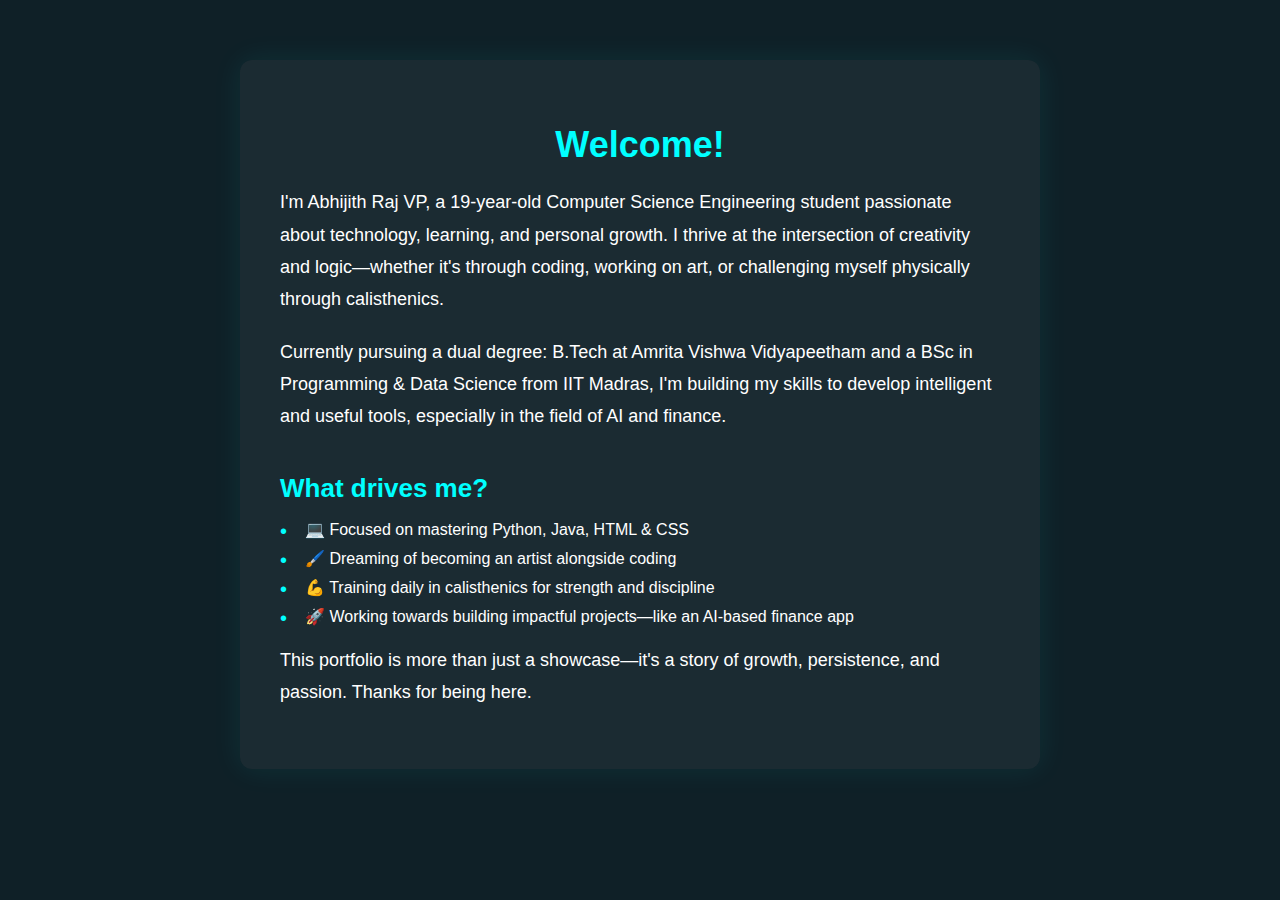
<file: aboutme.html>
<!DOCTYPE html>
<html lang="en">
<head>
  <meta charset="UTF-8" />
  <meta name="viewport" content="width=device-width, initial-scale=1.0"/>
  <title>About Me</title>
  <link rel="stylesheet" href="aboutcss.css" />
</head>
<body>
  <div id="maindiv">
    <section id="about-section">
      <h1>Welcome!</h1>
      <p>
        I'm Abhijith Raj VP, a 19-year-old Computer Science Engineering student passionate about technology, learning, and personal growth. I thrive at the intersection of creativity and logic—whether it's through coding, working on art, or challenging myself physically through calisthenics.
      </p>

      <p>
        Currently pursuing a dual degree: B.Tech at Amrita Vishwa Vidyapeetham and a BSc in Programming & Data Science from IIT Madras, I'm building my skills to develop intelligent and useful tools, especially in the field of AI and finance.
      </p>

      <h2>What drives me?</h2>
      <ul> 
        <li>💻 Focused on mastering Python, Java, HTML & CSS</li>
        <li>🖌️ Dreaming of becoming an artist alongside coding</li>
        <li>💪 Training daily in calisthenics for strength and discipline</li>
        <li>🚀 Working towards building impactful projects—like an AI-based finance app</li>
      </ul>

      <p>
        This portfolio is more than just a showcase—it's a story of growth, persistence, and passion. Thanks for being here.
      </p>
    </section>
  </div>
</body>
</html>
</file>
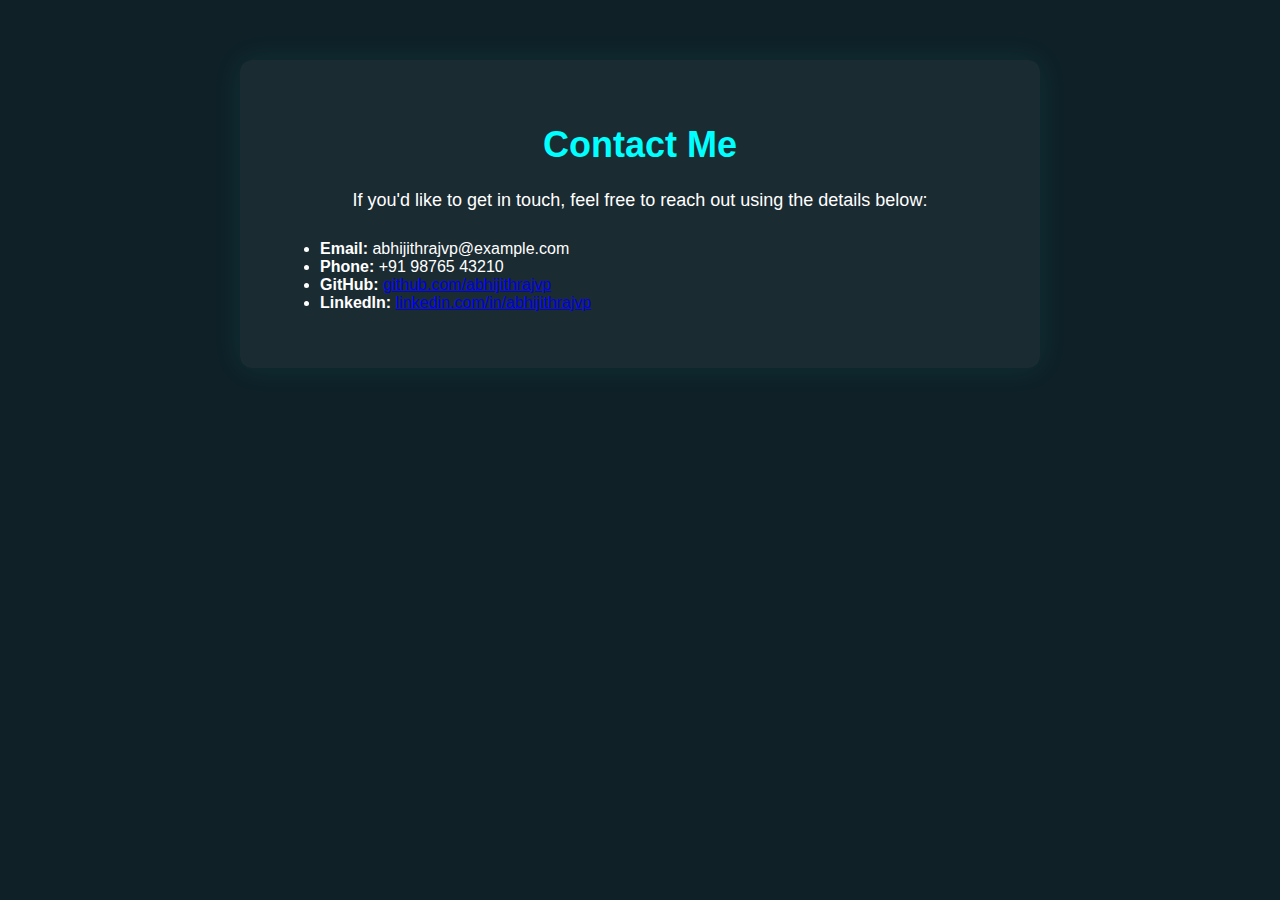
<file: contact.html>
<!DOCTYPE html>
<html lang="en">
<head>
  <meta charset="UTF-8" />
  <meta name="viewport" content="width=device-width, initial-scale=1.0" />
  <title>Contact</title>
  <link rel="stylesheet" href="contact.css" />
</head>
<body>
  <div id="maindiv">
    <section id="contact-section">
      <h1>Contact Me</h1>
      <p>If you'd like to get in touch, feel free to reach out using the details below:</p>
      <ul>
        <li><strong>Email:</strong> abhijithrajvp@example.com</li>
        <li><strong>Phone:</strong> +91 98765 43210</li>
        <li><strong>GitHub:</strong> <a href="https://github.com/abhijithrajvp" target="_blank">github.com/abhijithrajvp</a></li>
        <li><strong>LinkedIn:</strong> <a href="https://linkedin.com/in/abhijithrajvp" target="_blank">linkedin.com/in/abhijithrajvp</a></li>
      </ul>
    </section>
  </div>
</body>
</html>
</file>
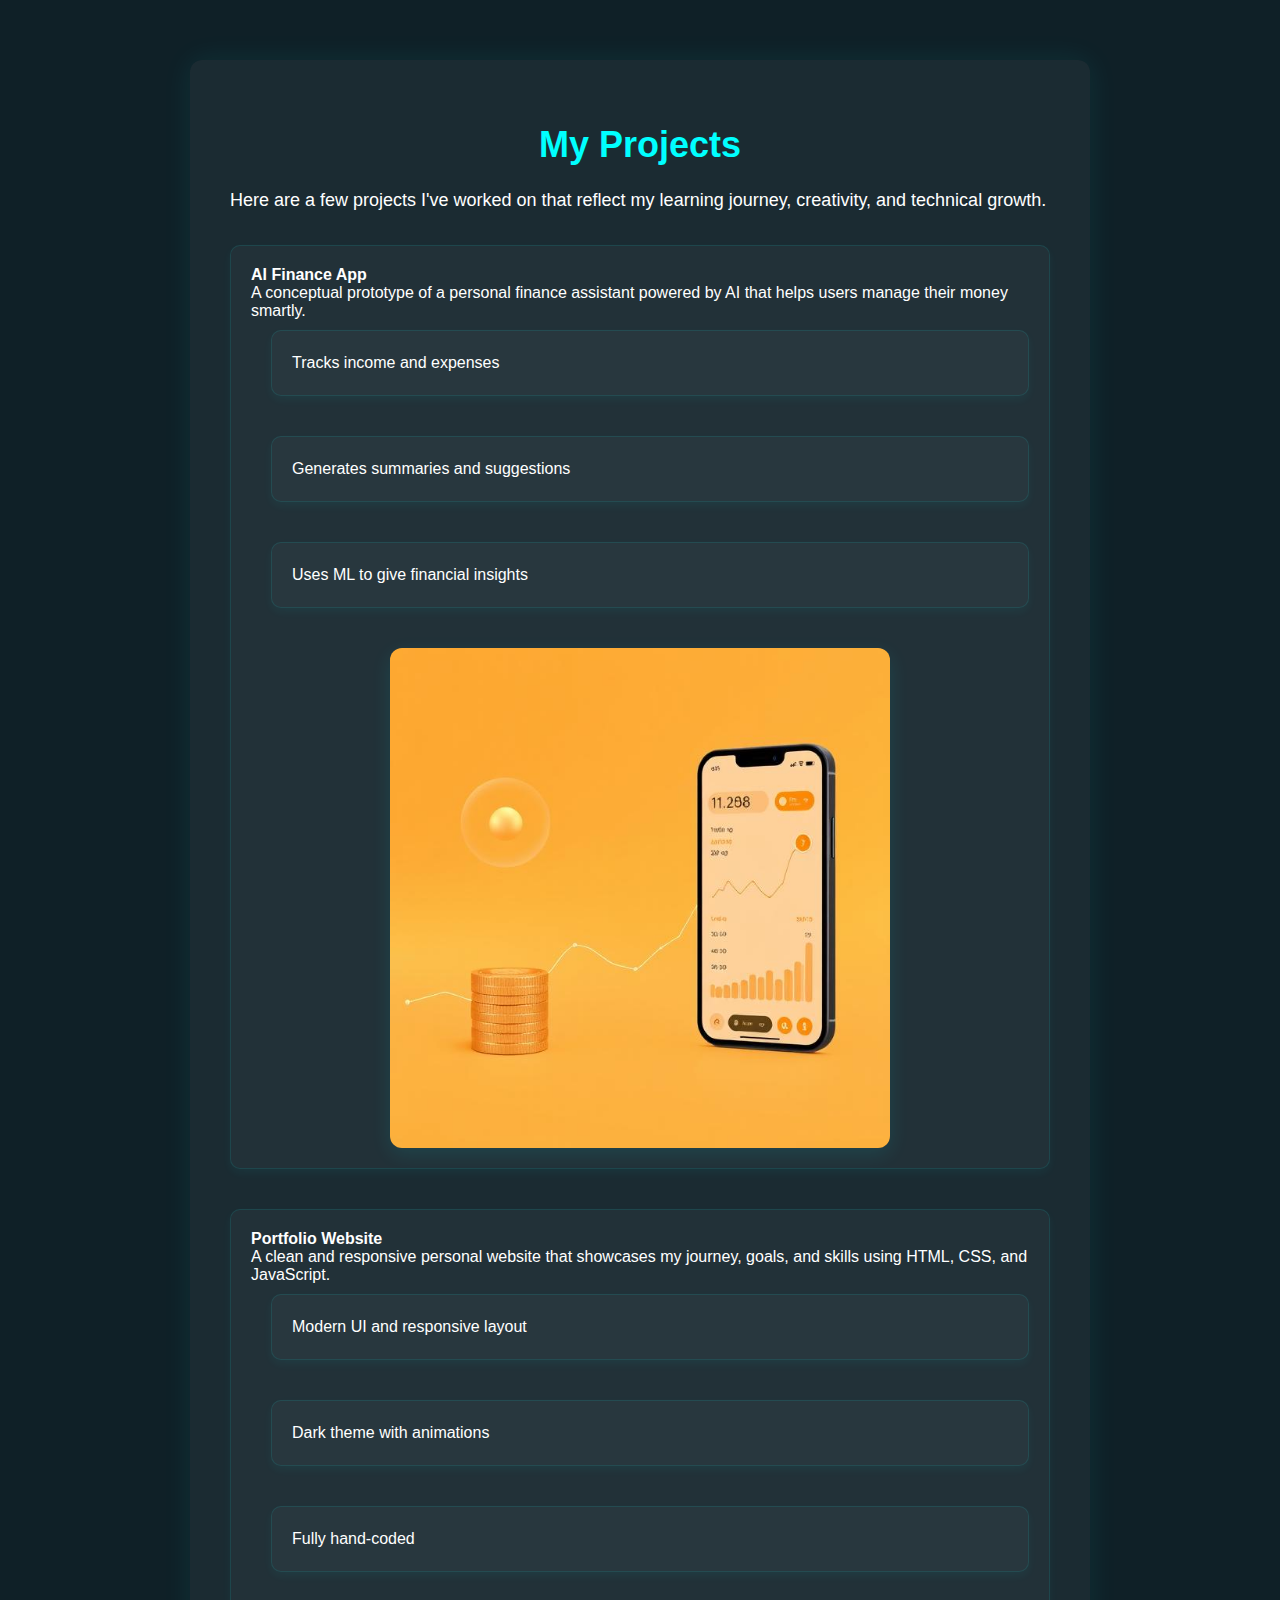
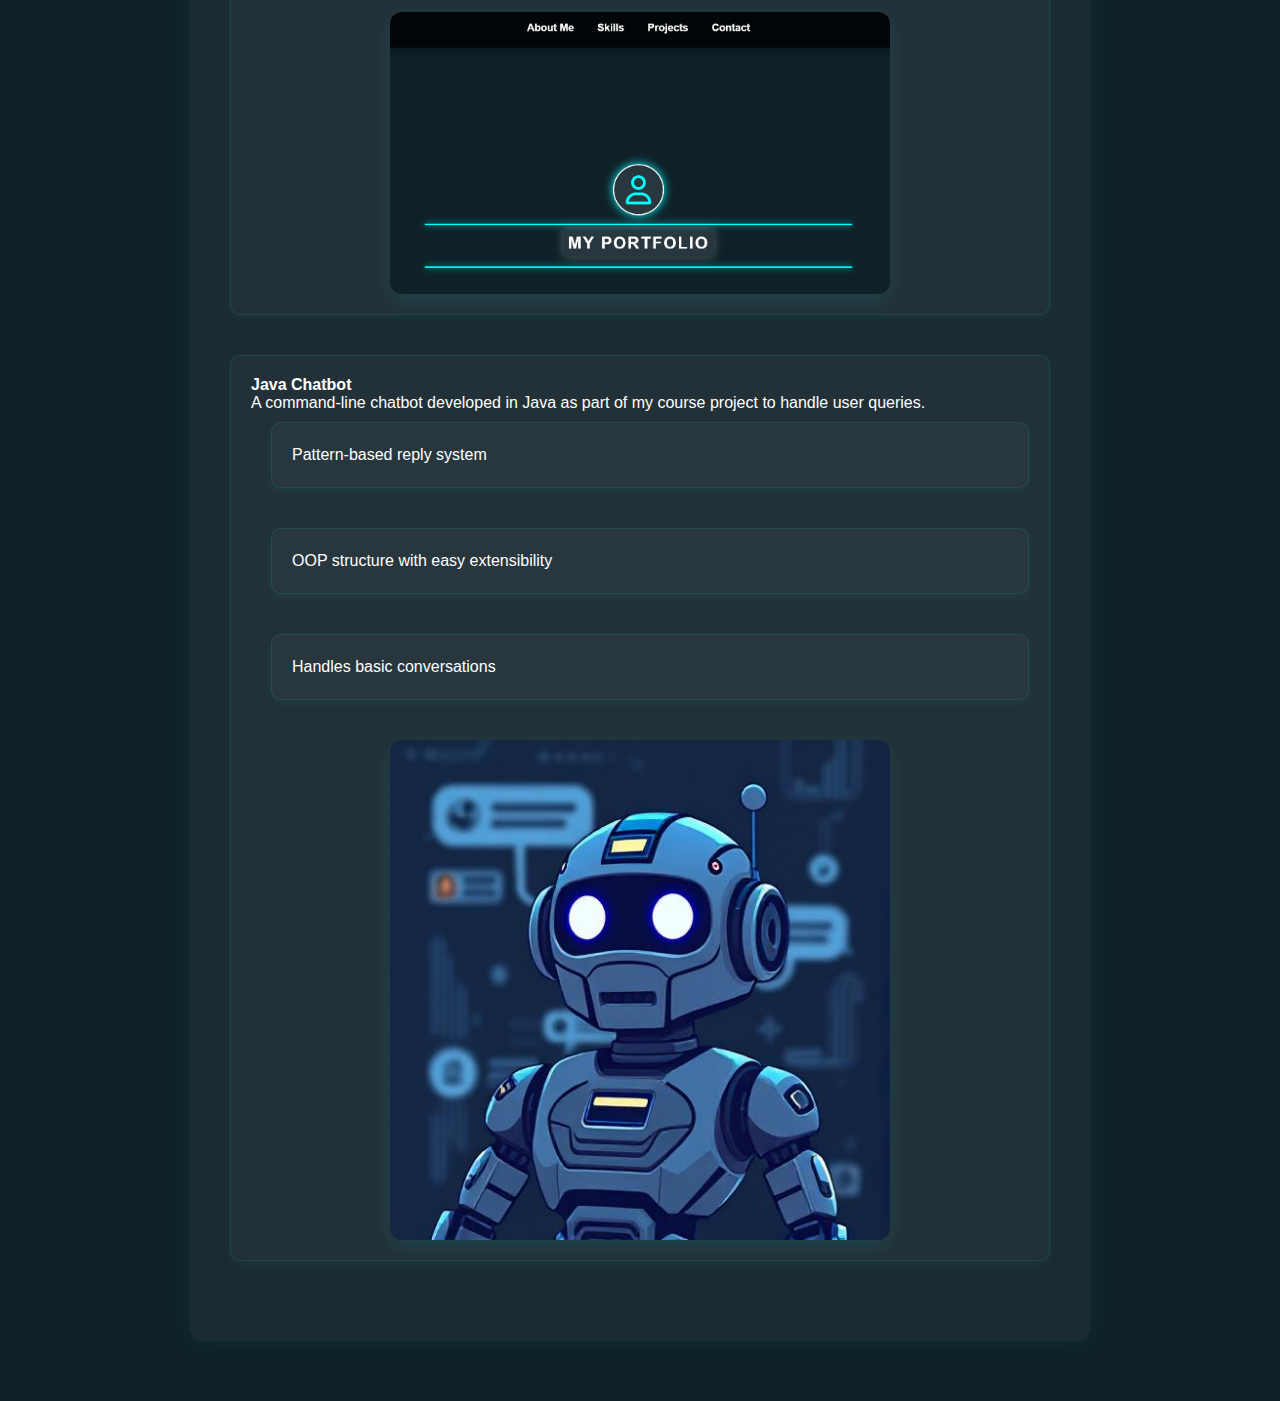
<file: project.html>
<!DOCTYPE html>
<html lang="en">
<head>
  <meta charset="UTF-8" />
  <meta name="viewport" content="width=device-width, initial-scale=1.0"/>
  <title>Projects</title>
  <link rel="stylesheet" href="projectcss.css" />
</head>
<body>
  <div id="maindiv">
    <section id="projects-section">
      <h1>My Projects</h1>
      <p>Here are a few projects I've worked on that reflect my learning journey, creativity, and technical growth.</p>
      <ul>
        <li>
          <strong>AI Finance App</strong><br>
          A conceptual prototype of a personal finance assistant powered by AI that helps users manage their money smartly.
          <ul>
            <li>Tracks income and expenses</li>
            <li>Generates summaries and suggestions</li>
            <li>Uses ML to give financial insights</li>
          </ul>
          <img src="aifinanceapp.jpg" alt="AI Finance App">
        </li>

        <li>
          <strong>Portfolio Website</strong><br>
          A clean and responsive personal website that showcases my journey, goals, and skills using HTML, CSS, and JavaScript.
          <ul>
            <li>Modern UI and responsive layout</li>
            <li>Dark theme with animations</li>
            <li>Fully hand-coded</li>
          </ul>
          <img src="profolioweb.png" alt="Portfolio Website">
        </li>

        <li>
          <strong>Java Chatbot</strong><br>
          A command-line chatbot developed in Java as part of my course project to handle user queries.
          <ul>
            <li>Pattern-based reply system</li>
            <li>OOP structure with easy extensibility</li>
            <li>Handles basic conversations</li>
          </ul>
          <img src="javachat.jpg" alt="Java Chatbot">
        </li>
      </ul>
    </section>
  </div>
</body>
</html>
</file>
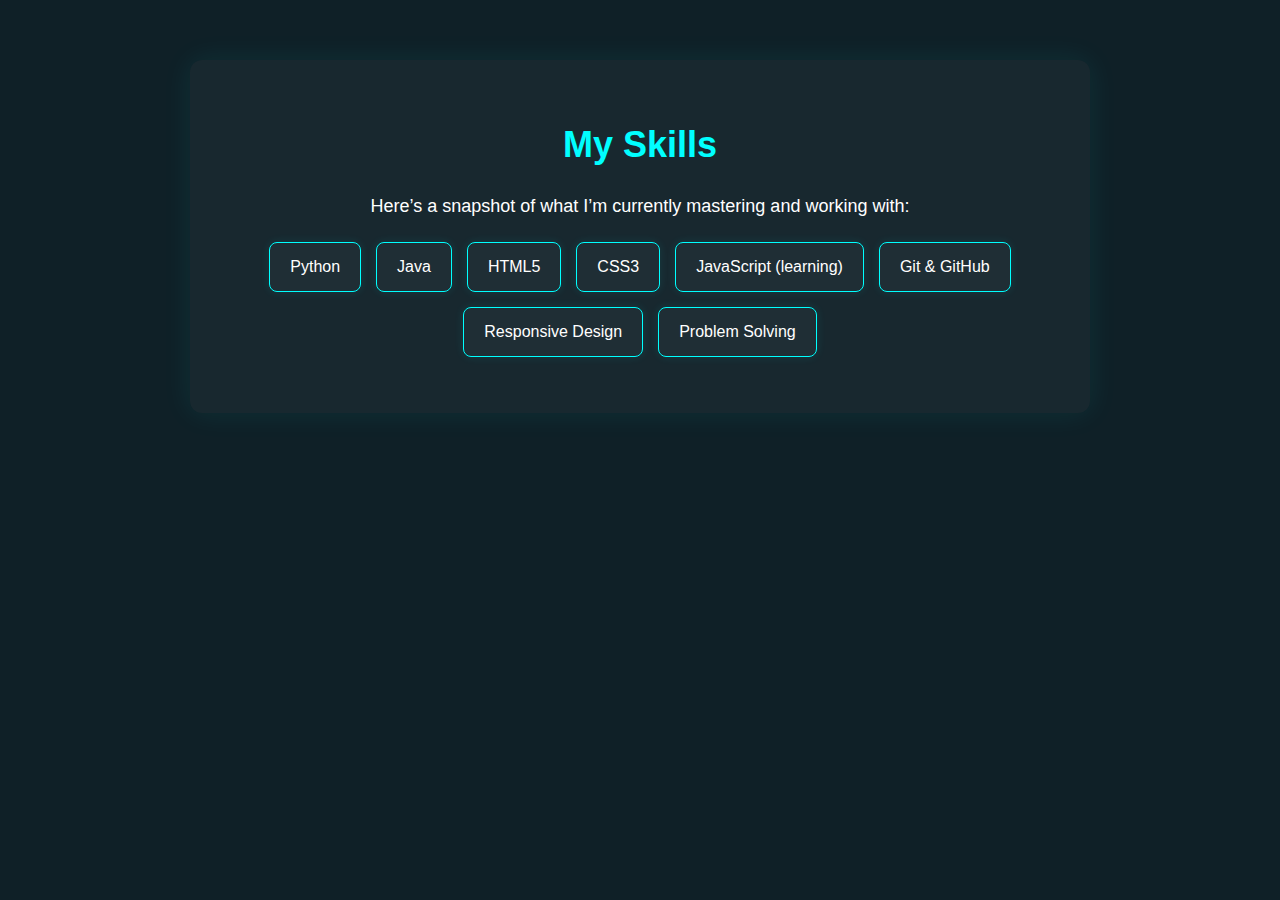
<file: skills.html>
<!DOCTYPE html>
<html lang="en">
<head>
  <meta charset="UTF-8" />
  <meta name="viewport" content="width=device-width, initial-scale=1.0"/>
  <title>Skills</title>
  <link rel="stylesheet" href="skills.css" />
</head>
<body>
    <div id="maindiv">
        <section id="skills-section">
          <h1>My Skills</h1>
          <p>Here’s a snapshot of what I’m currently mastering and working with:</p>
          <ul>
            <li>Python</li>
            <li>Java</li>
            <li>HTML5</li>
            <li>CSS3</li>
            <li>JavaScript (learning)</li>
            <li>Git & GitHub</li>
            <li>Responsive Design</li>
            <li>Problem Solving</li>
          </ul>
        </section>
      </div>
      
</body>
</html>
</file>
<file: aboutcss.css>
body {
    background: #0f2027;
    color: white;
    font-family: "Poppins", sans-serif;
    margin: 0;
    padding: 0;
  }
  
  #maindiv {
    padding: 60px 20px;
    max-width: 800px;
    margin: auto;
    animation: fadeIn 1s ease-in-out;
  }
  
  @keyframes fadeIn {
    from {
      opacity: 0;
      transform: translateY(20px);
    }
    to {
      opacity: 1;
      transform: translateY(0);
    }
  }
  
  #about-section {
    background: rgba(255, 255, 255, 0.05);
    padding: 40px;
    border-radius: 12px;
    box-shadow: 0 0 30px rgba(0, 255, 255, 0.08);
  }
  
  #about-section h1 {
    font-size: 36px;
    color: cyan;
    text-align: center;
    margin-bottom: 20px;
  }
  
  #about-section h2 {
    font-size: 26px;
    color: #00ffff;
    margin-top: 40px;
    margin-bottom: 15px;
  }
  
  #about-section p {
    font-size: 18px;
    line-height: 1.8;
    margin-bottom: 20px;
  }
  
  #about-section ul {
    list-style: none;
    padding-left: 0;
  }
  
  #about-section ul li {
    position: relative;
    padding-left: 25px;
    margin-bottom: 10px;
  }
  
  #about-section ul li::before {
    content: "\2022";
    color: cyan;
    position: absolute;
    left: 0;
    top: 0;
    font-size: 20px;
  }
</file>
<file: contact.css>
body{
    background: #0f2027;
    color: white;
    font-family: "Poppins", sans-serif;
    margin: 0;
    padding: 0;
}
  
#maindiv{
    padding: 60px 20px;
    max-width: 800px;
    margin: auto;
    animation: fadeIn 1s ease-in-out;
}
  
@keyframes fadeIn{
    from {
      opacity: 0;
      transform: translateY(20px);
    }
    to {
      opacity: 1;
      transform: translateY(0);
    }
}
  
#contact-section{
    background: rgba(255, 255, 255, 0.05);
    padding: 40px;
    border-radius: 12px;
    box-shadow: 0 0 30px rgba(0, 255, 255, 0.08);
}
  
#contact-section h1{
    font-size: 36px;
    color: cyan;
    text-align: center;
    margin-bottom: 20px;
}
  
#contact-section p{
    font-size: 18px;
    line-height: 1.6;
    margin-bottom: 25px;
    text-align: center;
}
</file>
<file: projectcss.css>
body{
    background: #0f2027;
    color: white;
    font-family: "Poppins", sans-serif;
    margin: 0;
    padding: 0;
}
  
#maindiv{
    padding: 60px 20px;
    max-width: 900px;
    margin: auto;
}
  
#projects-section{
    background: rgba(255, 255, 255, 0.05);
    padding: 40px;
    border-radius: 12px;
    box-shadow: 0 0 30px rgba(0, 255, 255, 0.08);
}
  
#projects-section h1{
    font-size: 36px;
    color: cyan;
    text-align: center;
    margin-bottom: 20px;
}
  
#projects-section p{
    font-size: 18px;
    line-height: 1.6;
    margin-bottom: 30px;
}
  
#projects-section ul{
    list-style: none;
    padding-left: 0;
}
  
  #projects-section ul  li {
    margin-bottom: 40px;
    background-color: rgba(255, 255, 255, 0.03);
    padding: 20px;
    border-radius: 10px;
    border: 1px solid rgba(0, 255, 255, 0.1);
    box-shadow: 0 4px 10px rgba(0, 255, 255, 0.05);
    transition: transform 0.3s ease, box-shadow 0.3s ease;
  }
  
#projects-section ul  li:hover {
    transform: translateY(-5px);
    box-shadow: 0 10px 25px rgba(0, 255, 255, 0.2);
}
  
#projects-section ul ul {
    margin-top: 10px;
    padding-left: 20px;
    font-size: 16px;
    line-height: 1.5;
}
  
img{
    width: 90%;
    max-width: 500px;
    display: block;
    margin: 20px auto 0;
    border-radius: 12px;
    box-shadow: 0 6px 20px rgba(0, 255, 255, 0.1);
    transition: transform 0.3s ease, box-shadow 0.3s ease;
}
  
img:hover {
    transform: scale(1.03);
    box-shadow: 0 10px 25px rgba(0, 255, 255, 0.3);
}
</file>
<file: skills.css>
body {
    background: #0f2027;
    color: white;
    font-family: "Poppins", sans-serif;
    margin: 0;
    padding: 0;
}
  
#maindiv {
    padding: 60px 20px;
    max-width: 900px;
    margin: auto;
    animation: fadeIn 1s ease-in-out;
}
  
@keyframes fadeIn {
    from {
      opacity: 0;
      transform: translateY(20px);
    }
    to {
      opacity: 1;
      transform: translateY(0);
    }
}
  
#skills-section {
    background: rgba(255, 255, 255, 0.04);
    padding: 40px;
    border-radius: 12px;
    box-shadow: 0 0 30px rgba(0, 255, 255, 0.08);
}
  
#skills-section h1 {
    font-size: 36px;
    color: cyan;
    text-align: center;
    margin-bottom: 25px;
}
  
#skills-section p {
    font-size: 18px;
    line-height: 1.7;
    margin-bottom: 20px;
    text-align: center;
}
  
#skills-section ul {
    list-style: none;
    padding-left: 0;
    display: flex;
    flex-wrap: wrap;
    justify-content: center;
    gap: 15px;
}
  
#skills-section ul li {
    background: rgba(255, 255, 255, 0.03);
    border: 0.25px solid cyan;
    padding: 15px 20px;
    border-radius: 8px;
    font-size: 16px;
    text-align: center;
    transition: 0.3s ease;
    box-shadow: 0 0 10px rgba(0, 255, 255, 0.1);
}
  
#skills-section ul li:hover {
    transform: translateY(-5px);
    box-shadow: 0 0 20px cyan;
    background: rgba(255, 255, 255, 0.05);
}
</file>
